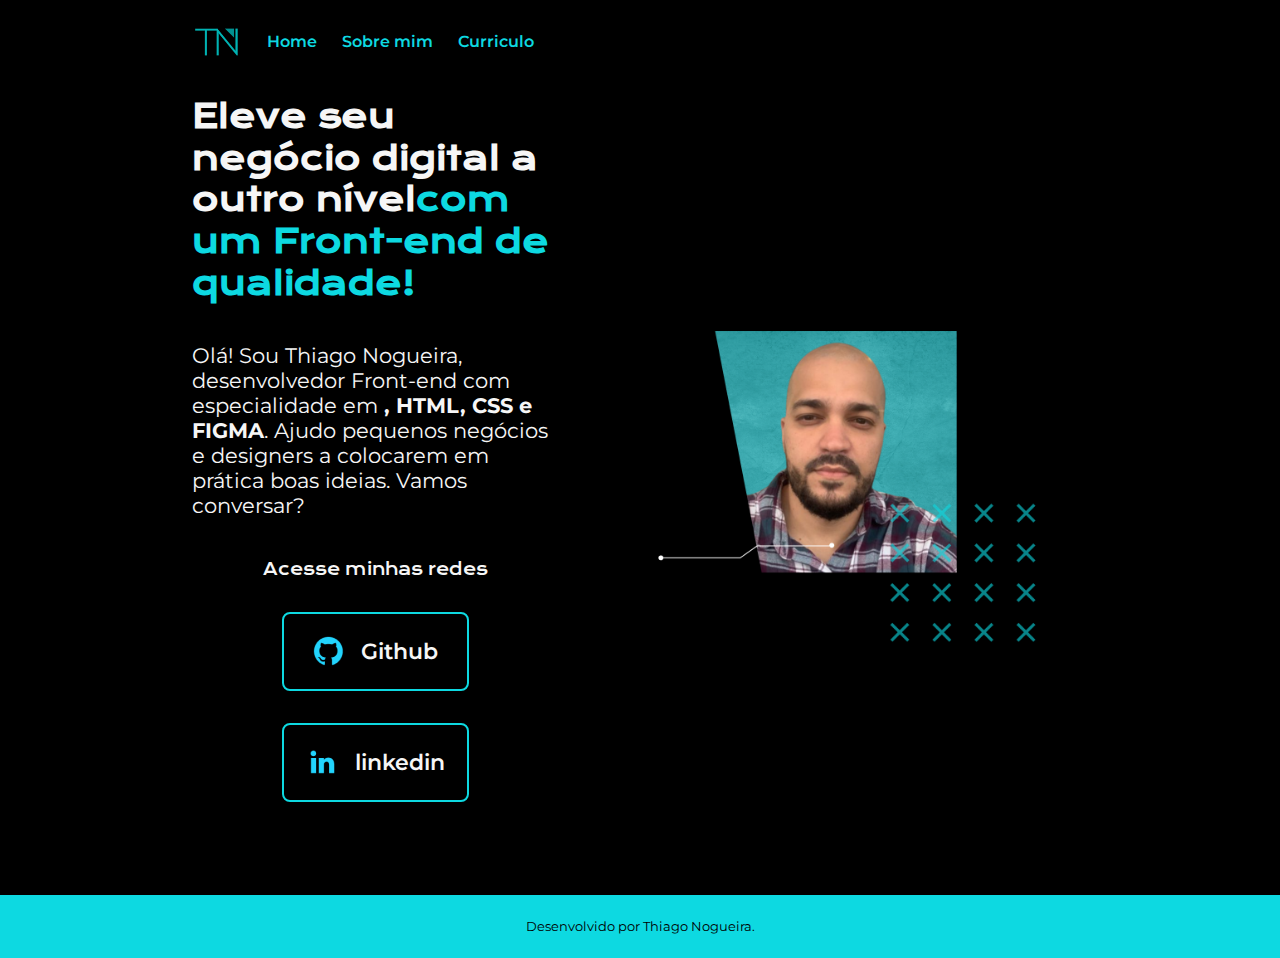
<file: index.html>
<!DOCTYPE html>
<html lang="pt-br">

<head>
    <meta charset="UTF-8">
    <meta http-equiv="X-UA-Compatible" content="IE=edge">
    <meta name="viewport" content="width=device-width, initial-scale=1.0">
    <title>Portifolio</title>
    <link rel="stylesheet" href="style.css">
    <link rel="stylesheet" href="responsividade.css">
</head>

<body>
    <header class="cabecalho">
        <nav class="cabecalho__menu">
            <img class="logo" src="logo.png">
            <a class="cabecalho__menu__link" href="index.html">Home</a>
            <a class="cabecalho__menu__link" href="about.html">Sobre mim</a>
            <a class="cabecalho__menu__link" href="curriculo.html">Curriculo</a>
        </nav>
    </header>
    <main class="apresentacao">
        <section class="apresentacao__conteudo">
             
            <h1 class="apresentacao__conteudo__titulo">Eleve seu negócio digital a outro nível<strong 
            class="titulo-destaque">com um Front-end de qualidade!
            </strong></h1>
            <p class="apresentacao__conteudo__texto">Olá! Sou Thiago Nogueira, desenvolvedor Front-end com especialidade em <strong>, 
                HTML, CSS e FIGMA</strong>. Ajudo pequenos negócios e designers a colocarem em prática boas ideias. 
                Vamos conversar?</p>
            <div class="apresentacao__links">
                <h2 class="apresentacao__links__subtitulo">Acesse minhas redes</h2>
                <a class="apresentacao__links__navegacao" href="https://github.com/GaelNogueira">
                    <img src="github.png">
                    Github
                </a>
                <a class="apresentacao__links__navegacao" href="https://www.linkedin.com/in/thiagon2/">
                    <img src="linkedin.png">
                    linkedin
                </a>
                
            </div>
        </section>
        <img class="apresentacao__imagem" src="ft2.png" alt="Foto de Thiago Nogueira">
    </main>
    <footer class="rodape">
        <p>Desenvolvido por Thiago Nogueira.</p>
    </footer>
</body>

</html>
</file>
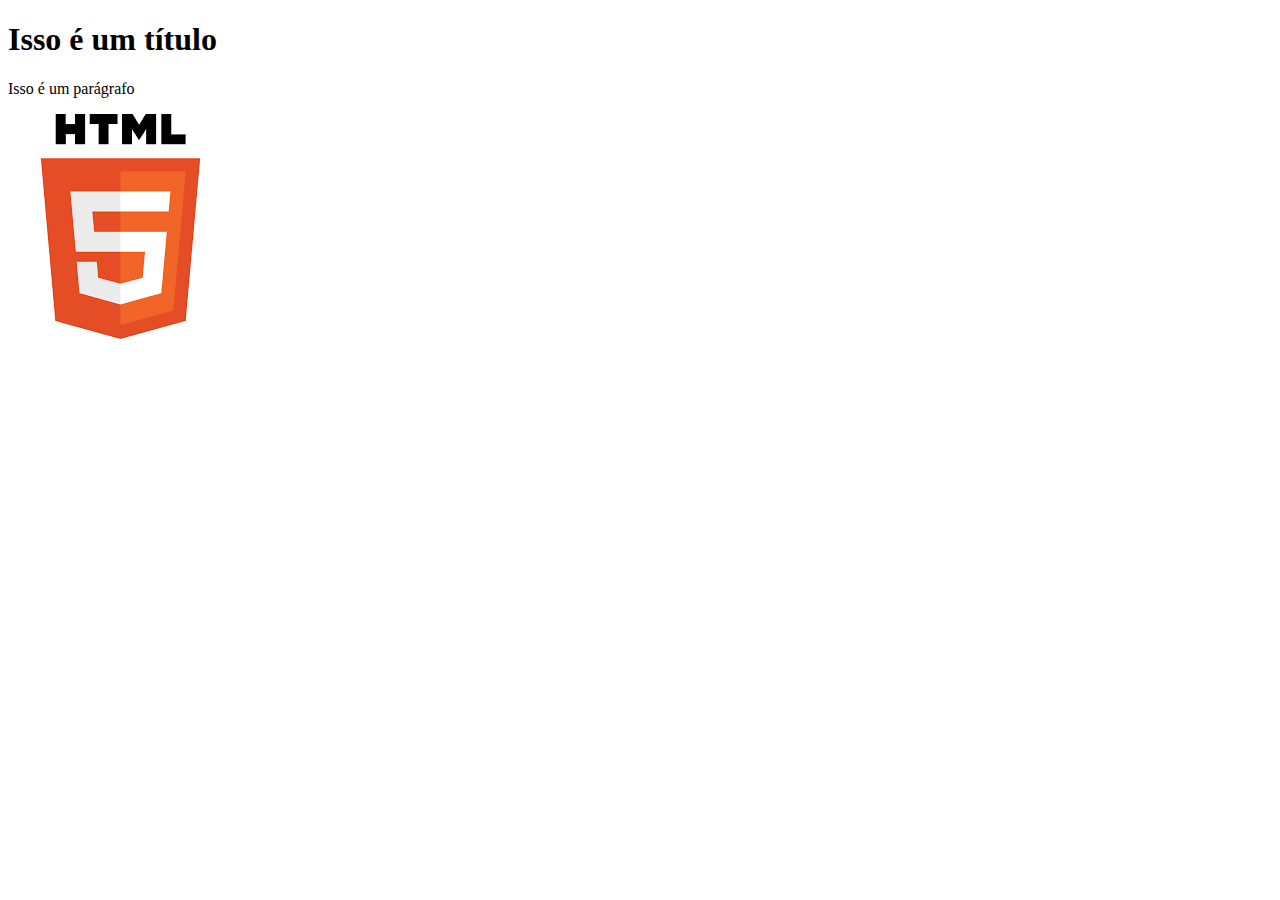
<file: Portifolio-HTML-e-CSS-aula_2/index.html>
<!DOCTYPE html>
<html>
    <head>
        <title>Portifolio</title>
    </head>
    <body>
        <h1>Isso é um título</h1>
        <p>Isso é um parágrafo</p>
        <img src="html.png" alt="Logo do HTML 5">
    </body>
</html>
</file>
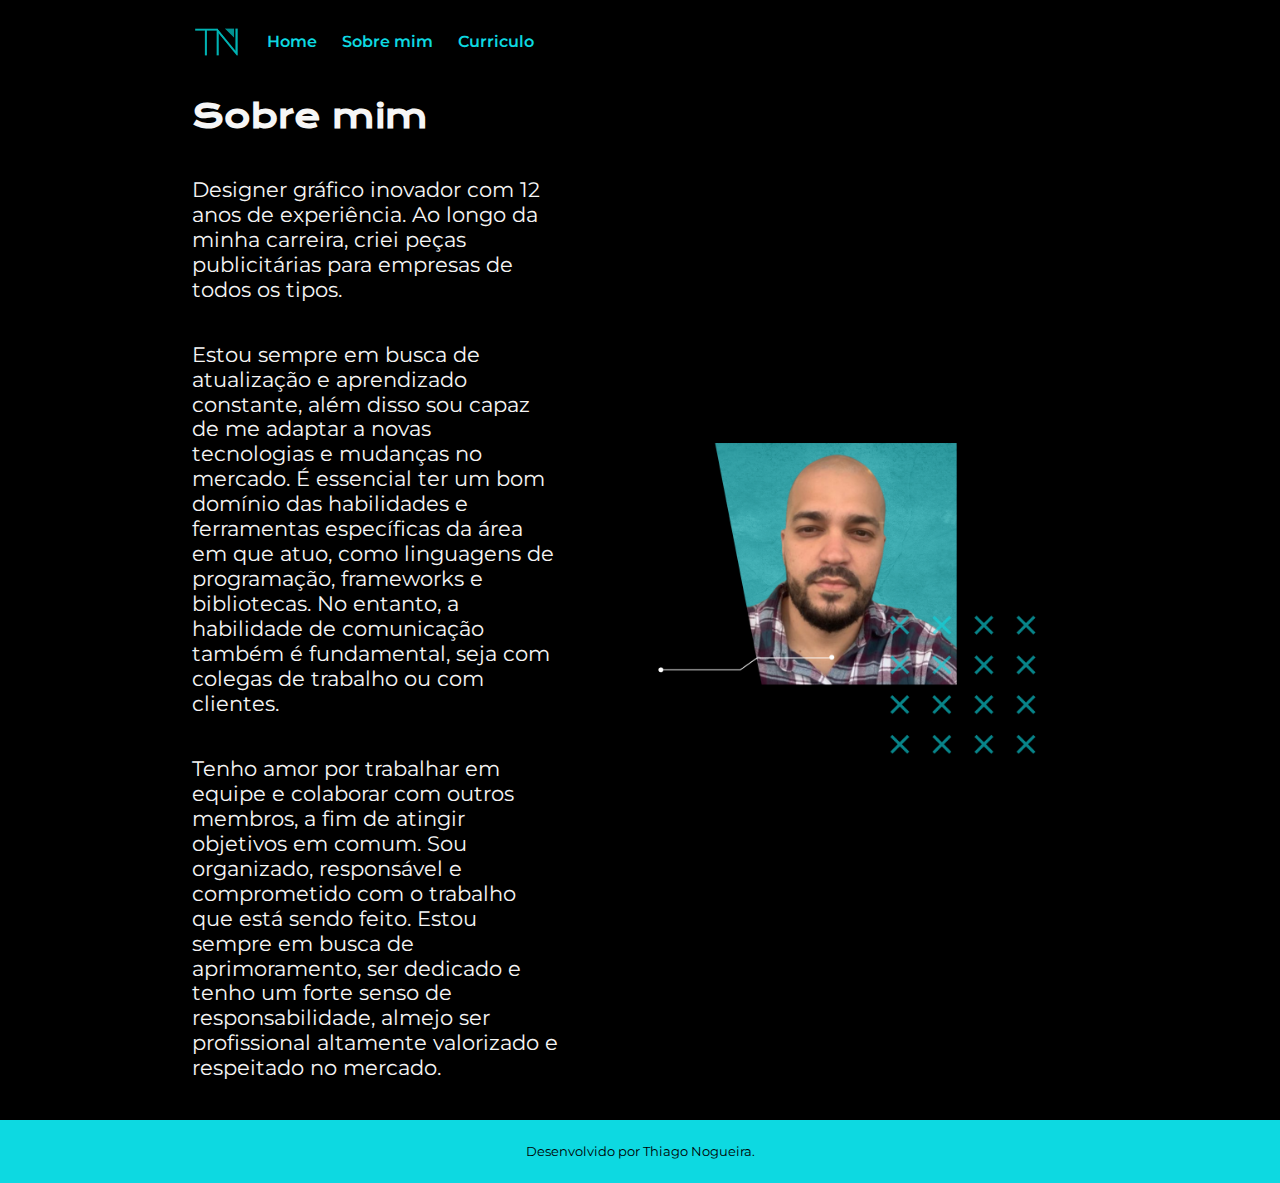
<file: about.html>
<!DOCTYPE html>
<html lang="pt-br">

<head>
    <meta charset="UTF-8">
    <meta http-equiv="X-UA-Compatible" content="IE=edge">
    <meta name="viewport" content="width=device-width, initial-scale=1.0">
    <title>Sobre mim</title>
    <link rel="stylesheet" href="style.css">
    <link rel="stylesheet" href="responsividade.css">
</head>

<body>
    <header class="cabecalho">
        <nav class="cabecalho__menu">
            <img class="logo" src="logo.png">
            <a class="cabecalho__menu__link" href="index.html">Home</a>
            <a class="cabecalho__menu__link" href="about.html">Sobre mim</a>
            <a class="cabecalho__menu__link" href="curriculo.html">Curriculo</a>
        </nav>
    </header>

    <main class="apresentacao">
        <section class="apresentacao__conteudo">
            <h1 class="apresentacao__conteudo__titulo">Sobre mim</h1>
            <p class="apresentacao__conteudo__texto">Designer gráfico inovador com 12 anos de 
                experiência. Ao longo da minha carreira, criei peças publicitárias para
                empresas de todos os tipos.
            </p>
            <p class="apresentacao__conteudo__texto">
                Estou sempre em busca de atualização e
            aprendizado constante, além disso sou capaz de me adaptar a novas tecnologias e 
            mudanças no mercado. É essencial ter um bom domínio das habilidades e ferramentas 
            específicas da área em que atuo, como linguagens de programação, frameworks e 
            bibliotecas. No entanto, a habilidade de comunicação também é fundamental, seja com 
            colegas de trabalho ou com clientes.
             </p>
             <p class="apresentacao__conteudo__texto">Tenho amor por  trabalhar em equipe e colaborar com outros membros, a fim de atingir 
                objetivos em comum. Sou organizado, responsável e comprometido com o trabalho que está sendo feito.
                Estou sempre em busca de aprimoramento, ser dedicado e tenho um forte senso de responsabilidade, 
                almejo ser profissional altamente valorizado e respeitado no mercado.
            </p>
            
        </section>
        <img class="apresentacao__imagem" src="ft2.png" alt="Foto de Thiago Nogueira">
    </main>

    <footer class="rodape">
        <p>Desenvolvido por Thiago Nogueira.</p>
    </footer>
</body>

</html>
</file>
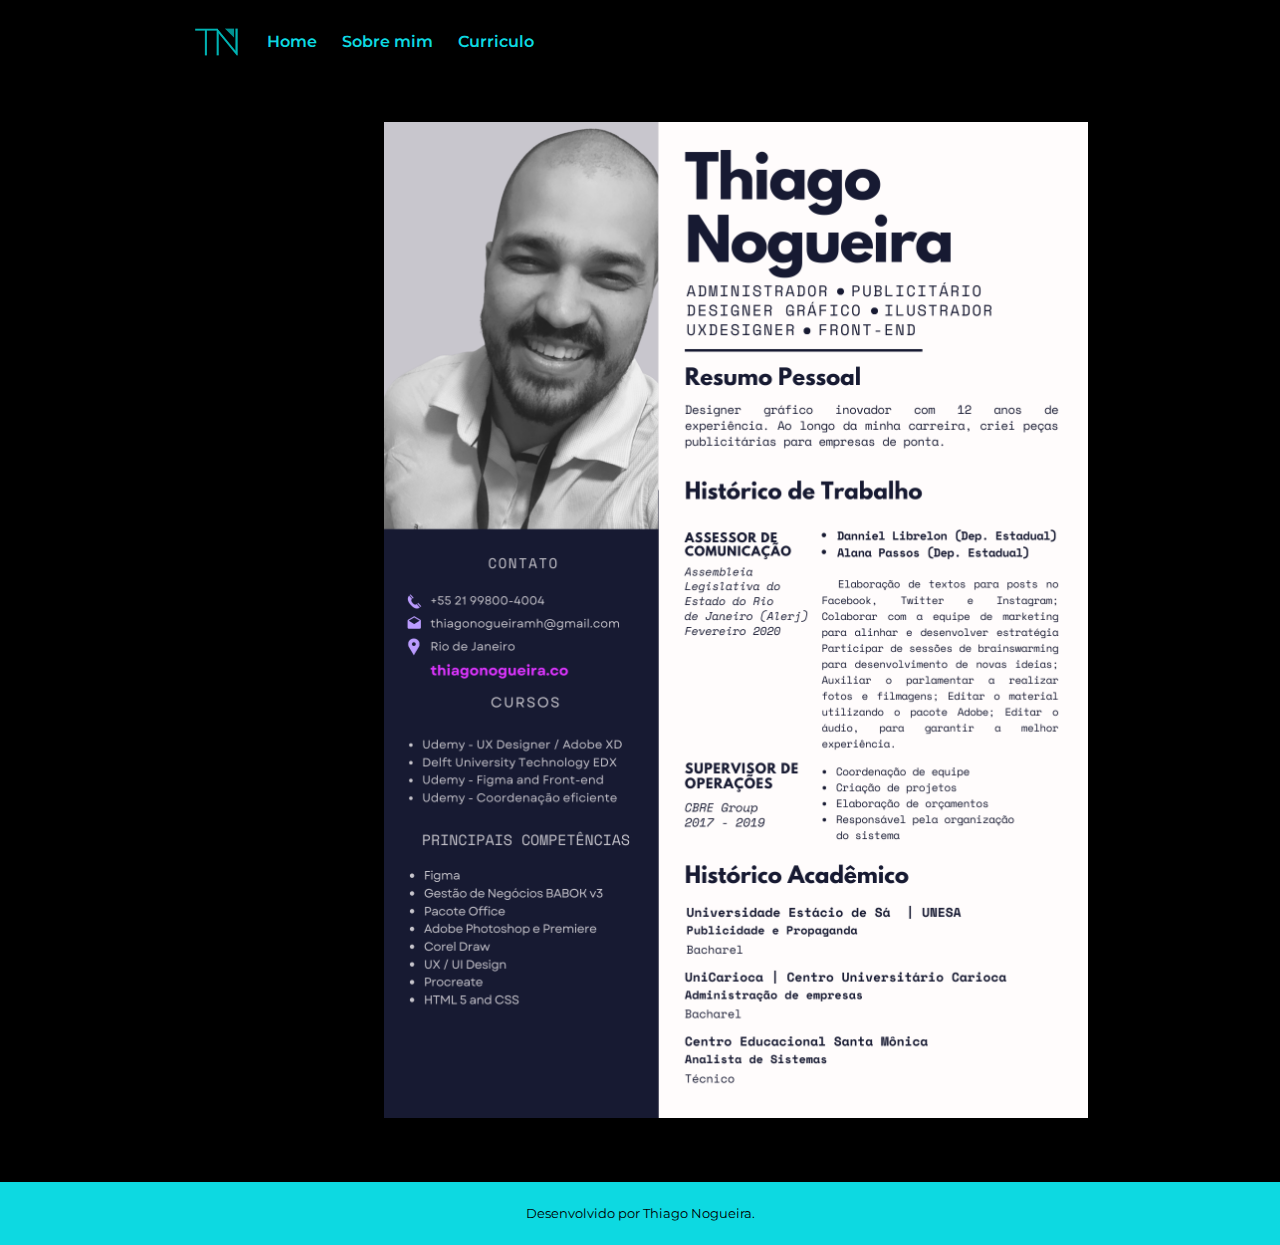
<file: curriculo.html>
<!DOCTYPE html>
<html lang="pt-br">
<head>

    <meta charset="UTF-8">
    <meta http-equiv="X-UA-Compatible" content="IE=edge">
    <meta name="viewport" content="width=device-width, initial-scale=1.0">
    <title>Sobre mim</title>
    <link rel="stylesheet" href="style.css">
    <link rel="stylesheet" href="responsividade.css">

</head>
<body>
    <header class="cabecalho">
        <nav class="cabecalho__menu">
            <img class="logo" src="logo.png">
            <a class="cabecalho__menu__link" href="index.html">Home</a>
            <a class="cabecalho__menu__link" href="about.html">Sobre mim</a>
            <a class="cabecalho__menu__link" href="curriculo.html">Curriculo</a>
        </nav>
    </header>

    <main class="curriculo">
        
    <img class="img__c" src="TN.png">

    </main>
    <footer class="rodape">
        <p>Desenvolvido por Thiago Nogueira.</p>
    </footer>
    
</body>
</html>
</file>
<file: style.css>
@import url('https://fonts.googleapis.com/css2?family=Krona+One&family=Montserrat:wght@400;600&display=swap');

:root {
    --cor-primaria: #000000;
    --cor-secundaria: #F6F6F6;
    --cor-terciaria: #0DD9E1;
    --cor-hover: #272727;

    --fonte-primaria: 'Krona One', sans-serif;
    --fonte-secundaria: 'Montserrat', sans-serif;
}
*{
    margin: 0;
    padding: 0;
}

body{
    box-sizing: border-box;
    background-color: var(--cor-primaria);
    color: var(--cor-secundaria);
}
.cabecalho{
    padding: 2% 0% 0% 15%;
}
.cabecalho__menu{
    display: flex;
    gap: 25px;
    align-items: center;
    
}
.logo {
    width: 3.12rem;
}
.cabecalho__menu__link{
    font-family: var(--fonte-secundaria);
    font-size: 1rem;
    font-weight: 600;
    color: var(--cor-terciaria);
    text-decoration: none;
    
}
.apresentacao{
    padding: 3% 15%;
    display: flex;
    align-items: center;
    justify-content: space-between;
    gap: 82px;
}
.curriculo {
    display: flex;
    align-items: center;
    padding: 5% 15% 5% 30%;

    
}
.img__c {
    width: 100%;
    text-align: center;
}
.apresentacao__conteudo{
    width: 50%;
    display: flex;
    flex-direction: column;
    gap: 40px;
}

.apresentacao__conteudo__titulo{
    font-size: 2rem;
    font-family: var(--fonte-primaria);
    line-height: 1.3em;
}
.titulo-destaque{
    color: var(--cor-terciaria);
}
.apresentacao__conteudo__texto{
    font-size: 1.3rem;
    font-family: var(--fonte-secundaria);
    line-height: 1.2em;
}
.about {
    font-size: 19px;
    font-family: var(--fonte-primaria);
    text-align: justify;
    line-height: 1.2em;
}

.apresentacao__links{
    display: flex;
    flex-direction: column;
    justify-content: space-between;
    align-items: center;
    gap: 32px;
    margin-bottom: 15%;
}
.apresentacao__links__subtitulo{
    font-family: var(--fonte-primaria);
    font-weight: 400;
    font-size: 1rem;
}
.apresentacao__links__navegacao{
    display: flex;
    justify-content: center;
    align-items: center;
    gap: 16px;
    border: 2px solid var(--cor-terciaria);
    width: 50%;
    text-align: center;
    border-radius: 8px;
    font-size: 1.4rem;
    font-weight: 600;
    padding: 21.5px 0;
    text-decoration: none;
    color: var(--cor-secundaria);
    font-family: var(--fonte-secundaria);
}
.apresentacao__links__link:hover{
    background-color: var(--cor-hover);
}
.apresentacao__imagem{
    width: 50%;
}
.rodape{
    color: var(--cor-primaria);
    background-color: var(--cor-terciaria);
    padding: 24px;
    text-align: center;
    font-family: var(--fonte-secundaria);
    font-size: 0.8rem;
    font-weight: 400;
}
</file>
<file: responsividade.css>
@media (max-width: 821px) {
   
    .cabecalho{
        padding: 10% 1%;
        width: 100%;
    

    }
    .cabecalho__menu {
        justify-content: center;
        

    }
    .logo {
        width: 2.12rem;
    }
    .cabecalho__menu__link{
        
        font-size: 0.9rem;
        font-weight: 600;
        
        
        
    }
    .apresentacao {
        flex-direction: column-reverse;
        padding: 2% 8%;
        margin-bottom: 5%;
        align-items: center;
        
        justify-content: space-between;
        gap: 41px;
        
    }
    .apresentacao__conteudo {
        width: auto;
    }
    .apresentacao__conteudo__titulo{
        font-size: 1.8rem;
        
        
    }

    .apresentacao__conteudo__texto{
        font-size: 1rem;
        
        padding: 1%;
        
        
    }
    .apresentacao__imagem{
        width: 100%;
        
    }
    .curriculo {
        display: flex;
        align-items: center;
        padding: 2% 9% 2% 15%;
    
        
    }
}
</file>
